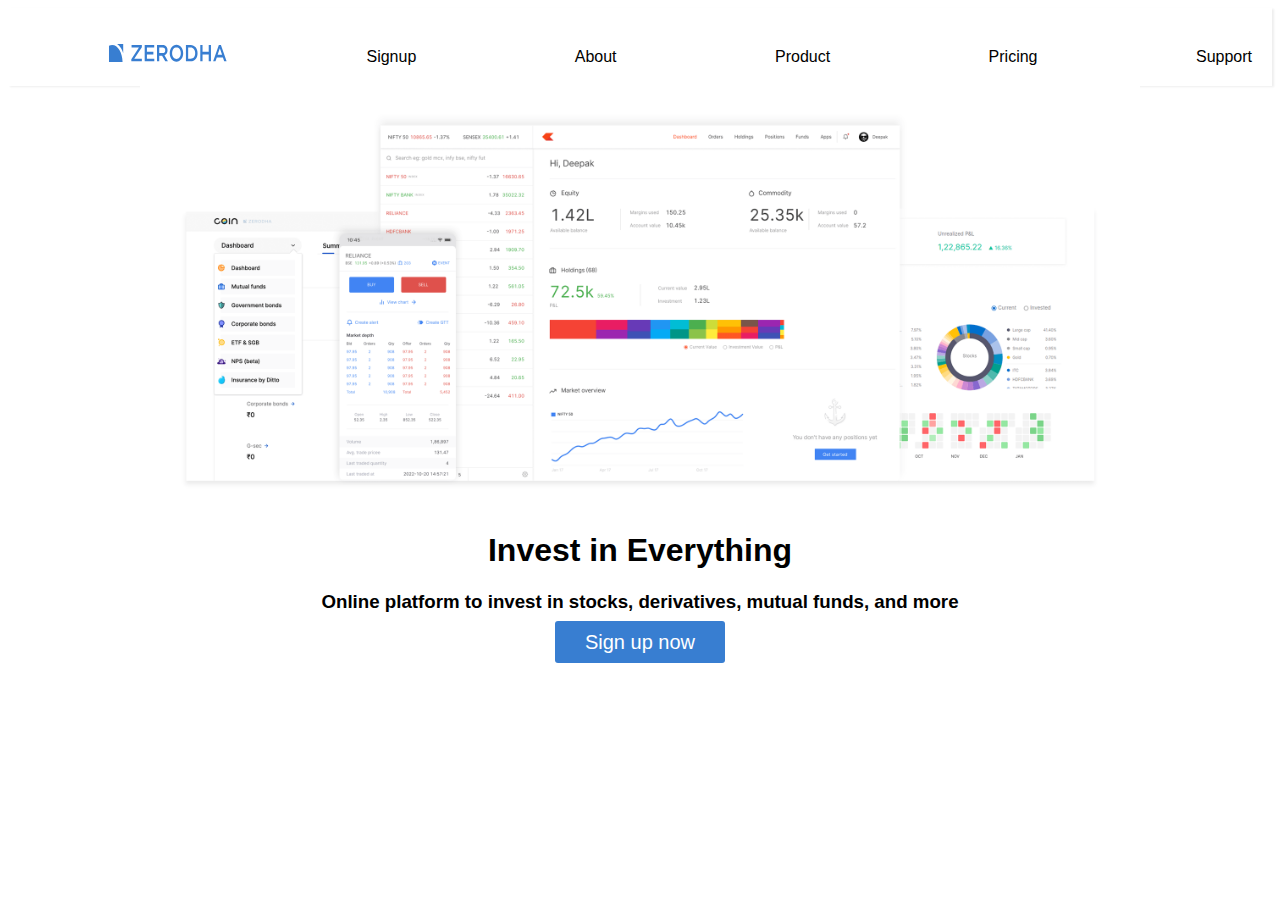
<file: Week 1 Website/zerodha/zirodha.html>
<!DOCTYPE html>
<html lang="en">

<head>
  <meta charset="UTF-8">
  <meta name="viewport" content="width=device-width, initial-scale=1.0">
  <title>Document</title>
  <style>
    *{
      font-family: -apple-system, BlinkMacSystemFont, 'Segoe UI', Roboto, Oxygen, Ubuntu, Cantarell, 'Open Sans', 'Helvetica Neue', sans-serif;
    }
  </style>
</head>

<body>


  <div style="display: flex; justify-content: space-between; padding-left: 100px; padding: auto;-right:
100px;padding-top: 20px;padding-top: 20px;box-shadow: 2px 1px 2px #eee;">
    <img src="logo.svg" width="120" height="20px" style="padding-top:
   15px" /> </img>


    <div style="padding: 20px;">
      Signup
    </div style="display: flex;">

    <div style="padding: 20px;">
      About
    </div>

    <div style="padding: 20px;">
      Product
    </div>

    <div style="padding: 20px;">
      Pricing
    </div>

    <div style="padding: 20px;">
      Support
    </div>
  </div>
  </div>
  <center>

    <img width="1000" src="landing.png"></img>
  </center>

  <center>
    <h1 style="font-weight: 45p0;"> Invest in Everything</h1>
  </center>
  <center>
    <h3>Online platform to invest in stocks, derivatives, mutual funds, and more</h3>
  </center>
  <center>
    <span style="background-color: #387ed1; padding-top:
10px; padding-bottom: 10px; padding-left: 30px; padding-right: 30px; color:
white; border-radius:
3px; font-size: 20px; cursor: pointer;">Sign up now </span>
  </center>
</body>

</html>
</file>
